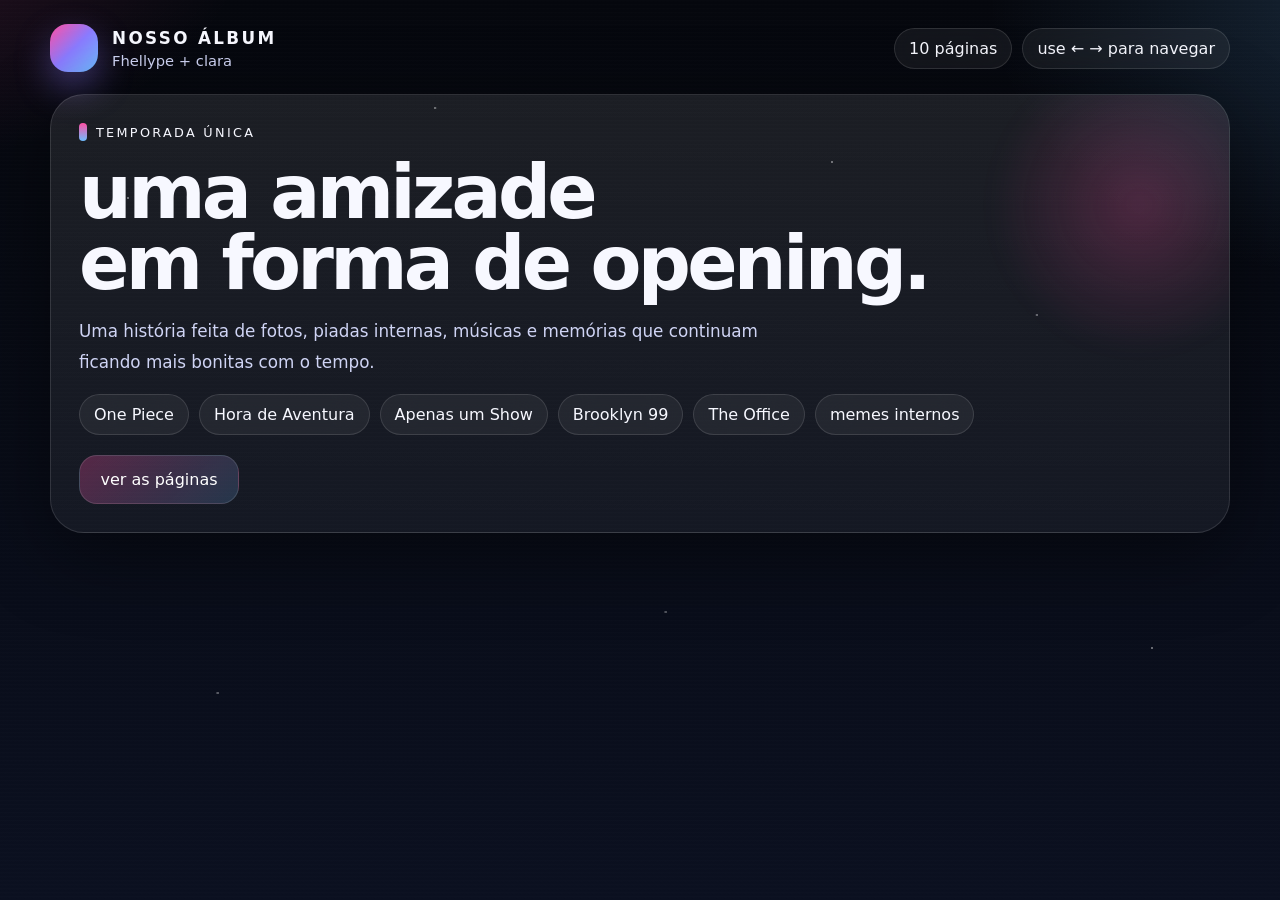
<file: index.html>
<!DOCTYPE html>
<html lang="pt-BR">
<head>
  <meta charset="UTF-8">
  <meta name="viewport" content="width=device-width, initial-scale=1.0">
  <title>Nosso álbum</title>
  <link rel="stylesheet" href="css/style.css">
</head>
<body>
  <div class="bg-noise"></div>
  <div class="bg-stars"></div>
  <div class="screen-lines"></div>
  <div class="page-turn-overlay"><div class="page-turn-sheet"></div></div>

  <main class="wrap">
    <header class="topbar">
      <div class="brand">
        <div class="brand-mark"></div>
        <div>
          <h1>Nosso álbum</h1>
          <p>Fhellype + clara</p>
        </div>
      </div>
      <div class="top-actions">
        <span class="pill">10 páginas</span>
        <span class="pill">use ← → para navegar</span>
      </div>
    </header>

    <section class="opening-box">
      <div class="netflix-kicker"><span class="bar"></span><span>temporada única</span></div>
      <h2 class="opening-title">uma amizade<br>em forma de opening.</h2>
      <p class="opening-text">
        Uma história feita de fotos, piadas internas, músicas e memórias que continuam ficando mais bonitas com o tempo.
      </p>
      <div class="chips">
        <span class="nav-chip">One Piece</span>
        <span class="nav-chip">Hora de Aventura</span>
        <span class="nav-chip">Apenas um Show</span>
        <span class="nav-chip">Brooklyn 99</span>
        <span class="nav-chip">The Office</span>
        <span class="nav-chip">memes internos</span>
      </div>
      <div class="actions">
        <a class="btn primary" href="page1.html" data-nav data-next>ver as páginas</a>
      </div>
    </section>
  </main>

  <script src="js/app.js"></script>
</body>
</html>
</file>
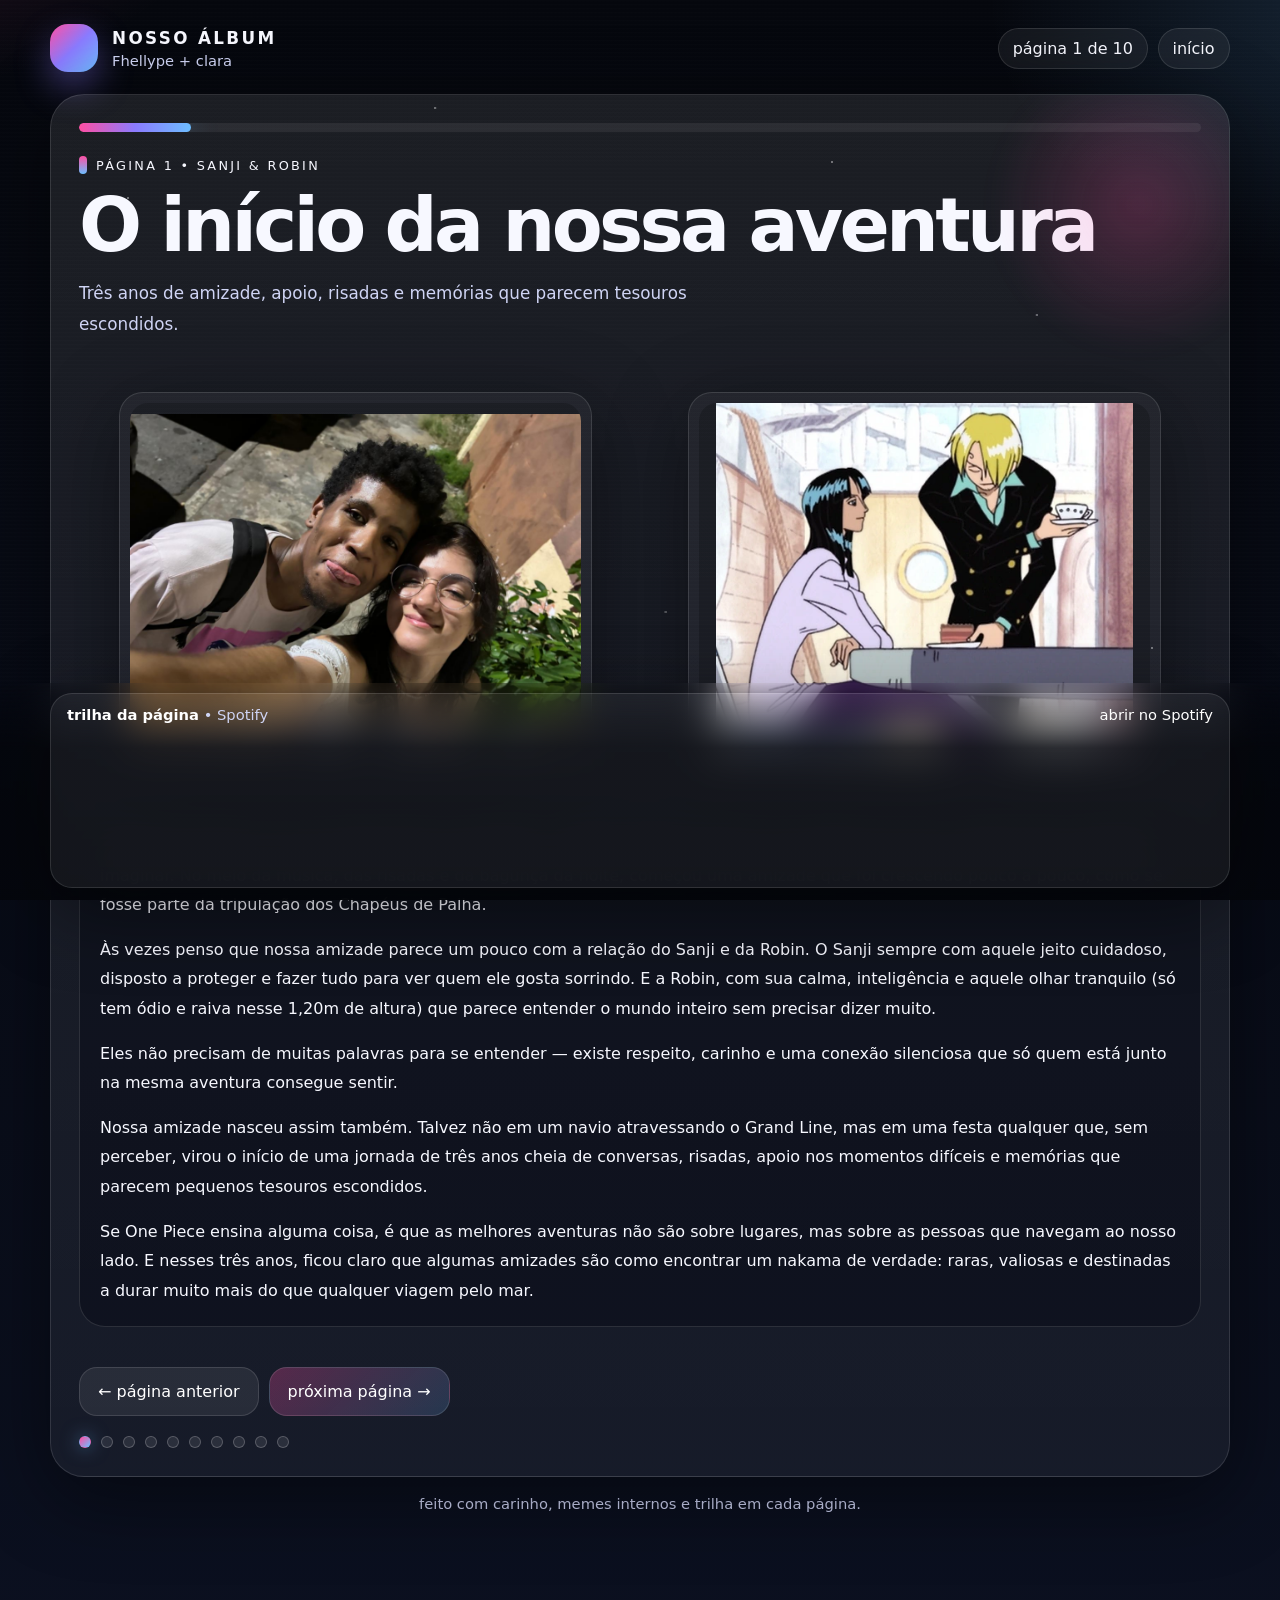
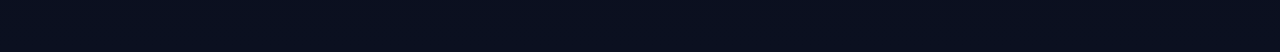
<file: page1.html>
<!DOCTYPE html>
<html lang="pt-BR">
<head>
  <meta charset="UTF-8">
  <meta name="viewport" content="width=device-width, initial-scale=1.0">
  <title>O início da nossa aventura</title>
  <link rel="stylesheet" href="css/style.css">
</head>
<body data-page="1">
  <div class="bg-noise"></div>
  <div class="bg-stars"></div>
  <div class="screen-lines"></div>
  <div class="page-turn-overlay"><div class="page-turn-sheet"></div></div>

  <main class="wrap">
    <header class="topbar">
      <div class="brand">
        <div class="brand-mark"></div>
        <div>
          <h1>Nosso álbum</h1>
          <p>Fhellype + clara</p>
        </div>
      </div>
      <div class="top-actions">
        <span class="pill">página 1 de 10</span>
        <a class="ghost-btn" href="index.html" data-nav>início</a>
      </div>
    </header>

    <section class="hero">
      <div class="hero-inner">
        <div class="progress"><span></span></div>

        <div class="page-layout">
          <div class="story">
            <div class="netflix-kicker"><span class="bar"></span><span>página 1 • Sanji & Robin</span></div>
            <h2>O início da nossa aventura</h2>
            <p class="subtitle">Três anos de amizade, apoio, risadas e memórias que parecem tesouros escondidos.</p>
          </div>

          <div class="photo-strip"><figure class="photo-frame"><img src="images/page1_photo_1.png" alt=""></figure><figure class="photo-frame"><img src="images/page1_pair_2.png" alt=""></figure></div>

          <div class="story-box">
            <p>Há três anos atrás, em uma simples festa universitária, o destino decidiu escrever uma história que nem o próprio Oda conseguiria imaginar. No meio da música, das risadas e da bagunça da noite, começou uma amizade que foi crescendo pouco a pouco, como se fosse parte da tripulação dos Chapéus de Palha.</p><p>Às vezes penso que nossa amizade parece um pouco com a relação do Sanji e da Robin. O Sanji sempre com aquele jeito cuidadoso, disposto a proteger e fazer tudo para ver quem ele gosta sorrindo. E a Robin, com sua calma, inteligência e aquele olhar tranquilo (só tem ódio e raiva nesse 1,20m de altura) que parece entender o mundo inteiro sem precisar dizer muito.</p><p>Eles não precisam de muitas palavras para se entender — existe respeito, carinho e uma conexão silenciosa que só quem está junto na mesma aventura consegue sentir.</p><p>Nossa amizade nasceu assim também. Talvez não em um navio atravessando o Grand Line, mas em uma festa qualquer que, sem perceber, virou o início de uma jornada de três anos cheia de conversas, risadas, apoio nos momentos difíceis e memórias que parecem pequenos tesouros escondidos.</p><p>Se One Piece ensina alguma coisa, é que as melhores aventuras não são sobre lugares, mas sobre as pessoas que navegam ao nosso lado. E nesses três anos, ficou claro que algumas amizades são como encontrar um nakama de verdade: raras, valiosas e destinadas a durar muito mais do que qualquer viagem pelo mar.</p>
          </div>

          <div class="page-nav">
            <a class="btn" href="index.html" data-nav data-prev>← página anterior</a>
            <a class="btn primary" href="page2.html" data-nav data-next>próxima página →</a>
          </div>

          <div class="dots"><a class="dot active" href="page1.html" data-nav aria-label="Página 1"></a><a class="dot" href="page2.html" data-nav aria-label="Página 2"></a><a class="dot" href="page3.html" data-nav aria-label="Página 3"></a><a class="dot" href="page4.html" data-nav aria-label="Página 4"></a><a class="dot" href="page5.html" data-nav aria-label="Página 5"></a><a class="dot" href="page6.html" data-nav aria-label="Página 6"></a><a class="dot" href="page7.html" data-nav aria-label="Página 7"></a><a class="dot" href="page8.html" data-nav aria-label="Página 8"></a><a class="dot" href="page9.html" data-nav aria-label="Página 9"></a><a class="dot" href="page10.html" data-nav aria-label="Página 10"></a></div>
        </div>
      </div>
    </section>

    <div class="footer">feito com carinho, memes internos e trilha em cada página.</div>
  </main>

  
<div class="music-dock">
  <div class="music-inner">
    <div class="music-head">
      <span><strong>trilha da página</strong> • Spotify</span>
      <a href="https://open.spotify.com/track/5FVbvttjEvQ8r2BgUcJgNg" target="_blank">abrir no Spotify</a>
    </div>
    <iframe style="border:0" src="https://open.spotify.com/embed/track/5FVbvttjEvQ8r2BgUcJgNg?utm_source=generator&theme=0" width="100%" height="152" loading="lazy" allow="autoplay; clipboard-write; encrypted-media; fullscreen; picture-in-picture"></iframe>
  </div>
</div>

  <script src="js/app.js"></script>
</body>
</html>
</file>
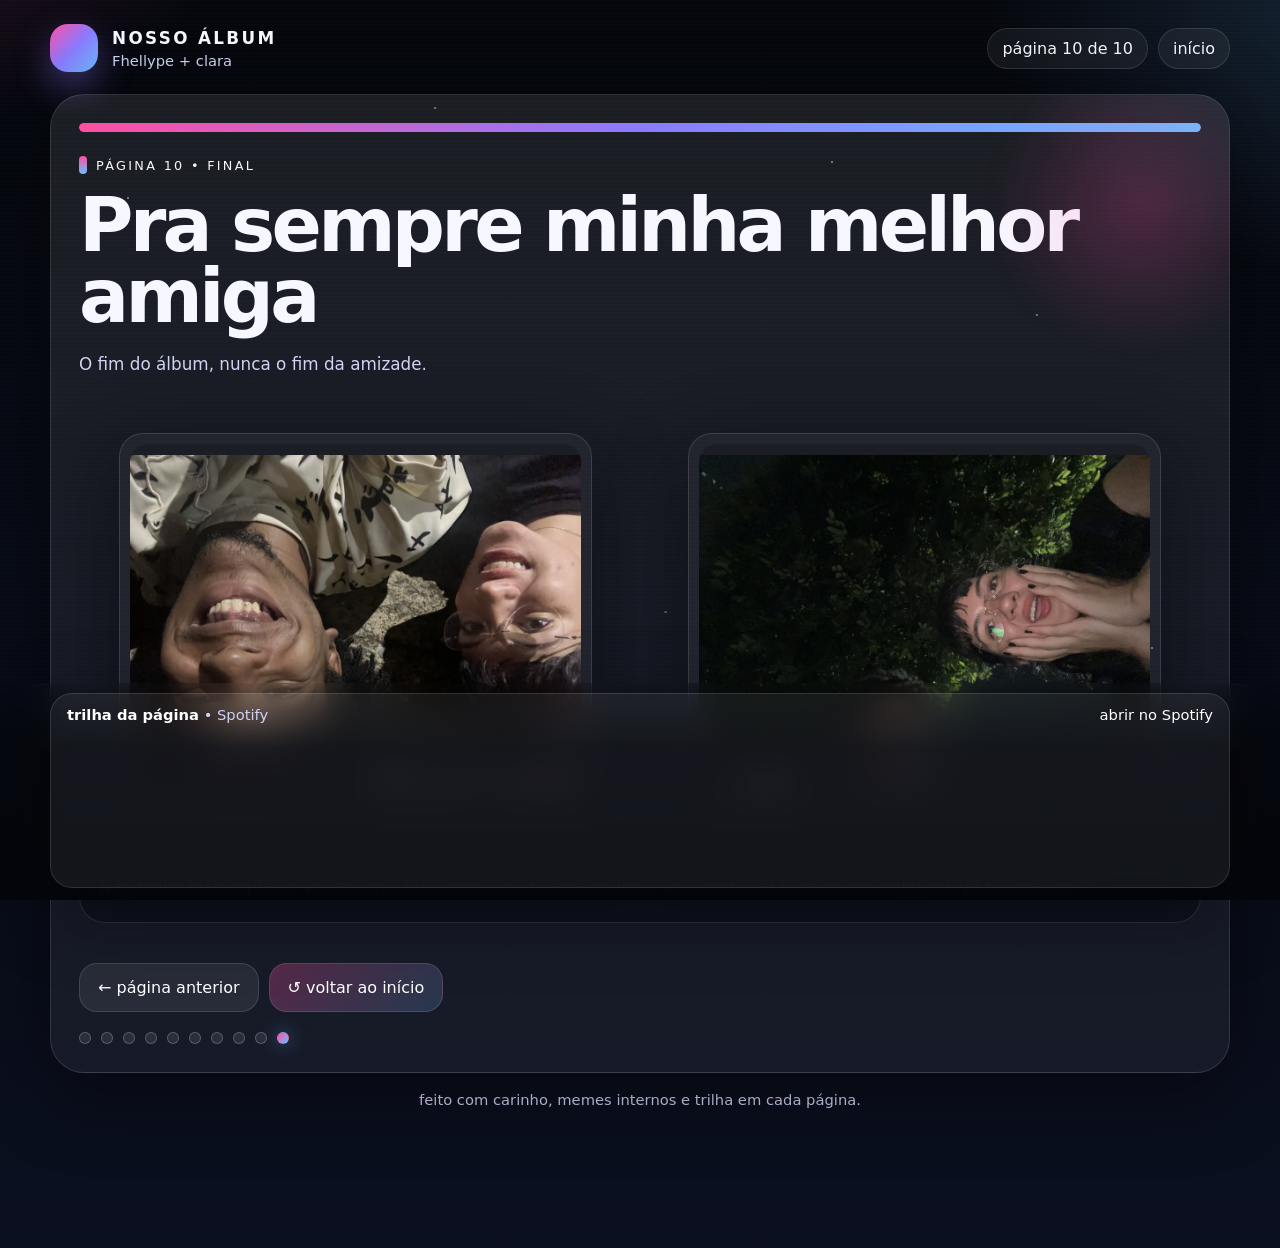
<file: page10.html>
<!DOCTYPE html>
<html lang="pt-BR">
<head>
  <meta charset="UTF-8">
  <meta name="viewport" content="width=device-width, initial-scale=1.0">
  <title>Pra sempre minha melhor amiga</title>
  <link rel="stylesheet" href="css/style.css">
</head>
<body data-page="10">
  <div class="bg-noise"></div>
  <div class="bg-stars"></div>
  <div class="screen-lines"></div>
  <div class="page-turn-overlay"><div class="page-turn-sheet"></div></div>

  <main class="wrap">
    <header class="topbar">
      <div class="brand">
        <div class="brand-mark"></div>
        <div>
          <h1>Nosso álbum</h1>
          <p>Fhellype + clara</p>
        </div>
      </div>
      <div class="top-actions">
        <span class="pill">página 10 de 10</span>
        <a class="ghost-btn" href="index.html" data-nav>início</a>
      </div>
    </header>

    <section class="hero">
      <div class="hero-inner">
        <div class="progress"><span></span></div>

        <div class="page-layout">
          <div class="story">
            <div class="netflix-kicker"><span class="bar"></span><span>página 10 • Final</span></div>
            <h2>Pra sempre minha melhor amiga</h2>
            <p class="subtitle">O fim do álbum, nunca o fim da amizade.</p>
          </div>

          <div class="photo-strip"><figure class="photo-frame"><img src="images/page10_photo_1.png" alt=""></figure><figure class="photo-frame"><img src="images/page10_photo_2.png" alt=""></figure></div>

          <div class="story-box">
            <p>Não tenho mais oq falar, vc sabe que eu sempre vou te ama muito, e vc sempre vai ser a mlhor amiga que ja tive na vida.</p>
          </div>

          <div class="page-nav">
            <a class="btn" href="page9.html" data-nav data-prev>← página anterior</a>
            <a class="btn primary" href="index.html" data-nav>↺ voltar ao início</a>
          </div>

          <div class="dots"><a class="dot" href="page1.html" data-nav aria-label="Página 1"></a><a class="dot" href="page2.html" data-nav aria-label="Página 2"></a><a class="dot" href="page3.html" data-nav aria-label="Página 3"></a><a class="dot" href="page4.html" data-nav aria-label="Página 4"></a><a class="dot" href="page5.html" data-nav aria-label="Página 5"></a><a class="dot" href="page6.html" data-nav aria-label="Página 6"></a><a class="dot" href="page7.html" data-nav aria-label="Página 7"></a><a class="dot" href="page8.html" data-nav aria-label="Página 8"></a><a class="dot" href="page9.html" data-nav aria-label="Página 9"></a><a class="dot active" href="page10.html" data-nav aria-label="Página 10"></a></div>
        </div>
      </div>
    </section>

    <div class="footer">feito com carinho, memes internos e trilha em cada página.</div>
  </main>

  
<div class="music-dock">
  <div class="music-inner">
    <div class="music-head">
      <span><strong>trilha da página</strong> • Spotify</span>
      <a href="https://open.spotify.com/track/3sK8wGT43QFpWrvNQsrQya" target="_blank">abrir no Spotify</a>
    </div>
    <iframe style="border:0" src="https://open.spotify.com/embed/track/3sK8wGT43QFpWrvNQsrQya?utm_source=generator&theme=0" width="100%" height="152" loading="lazy" allow="autoplay; clipboard-write; encrypted-media; fullscreen; picture-in-picture"></iframe>
  </div>
</div>

  <script src="js/app.js"></script>
</body>
</html>
</file>
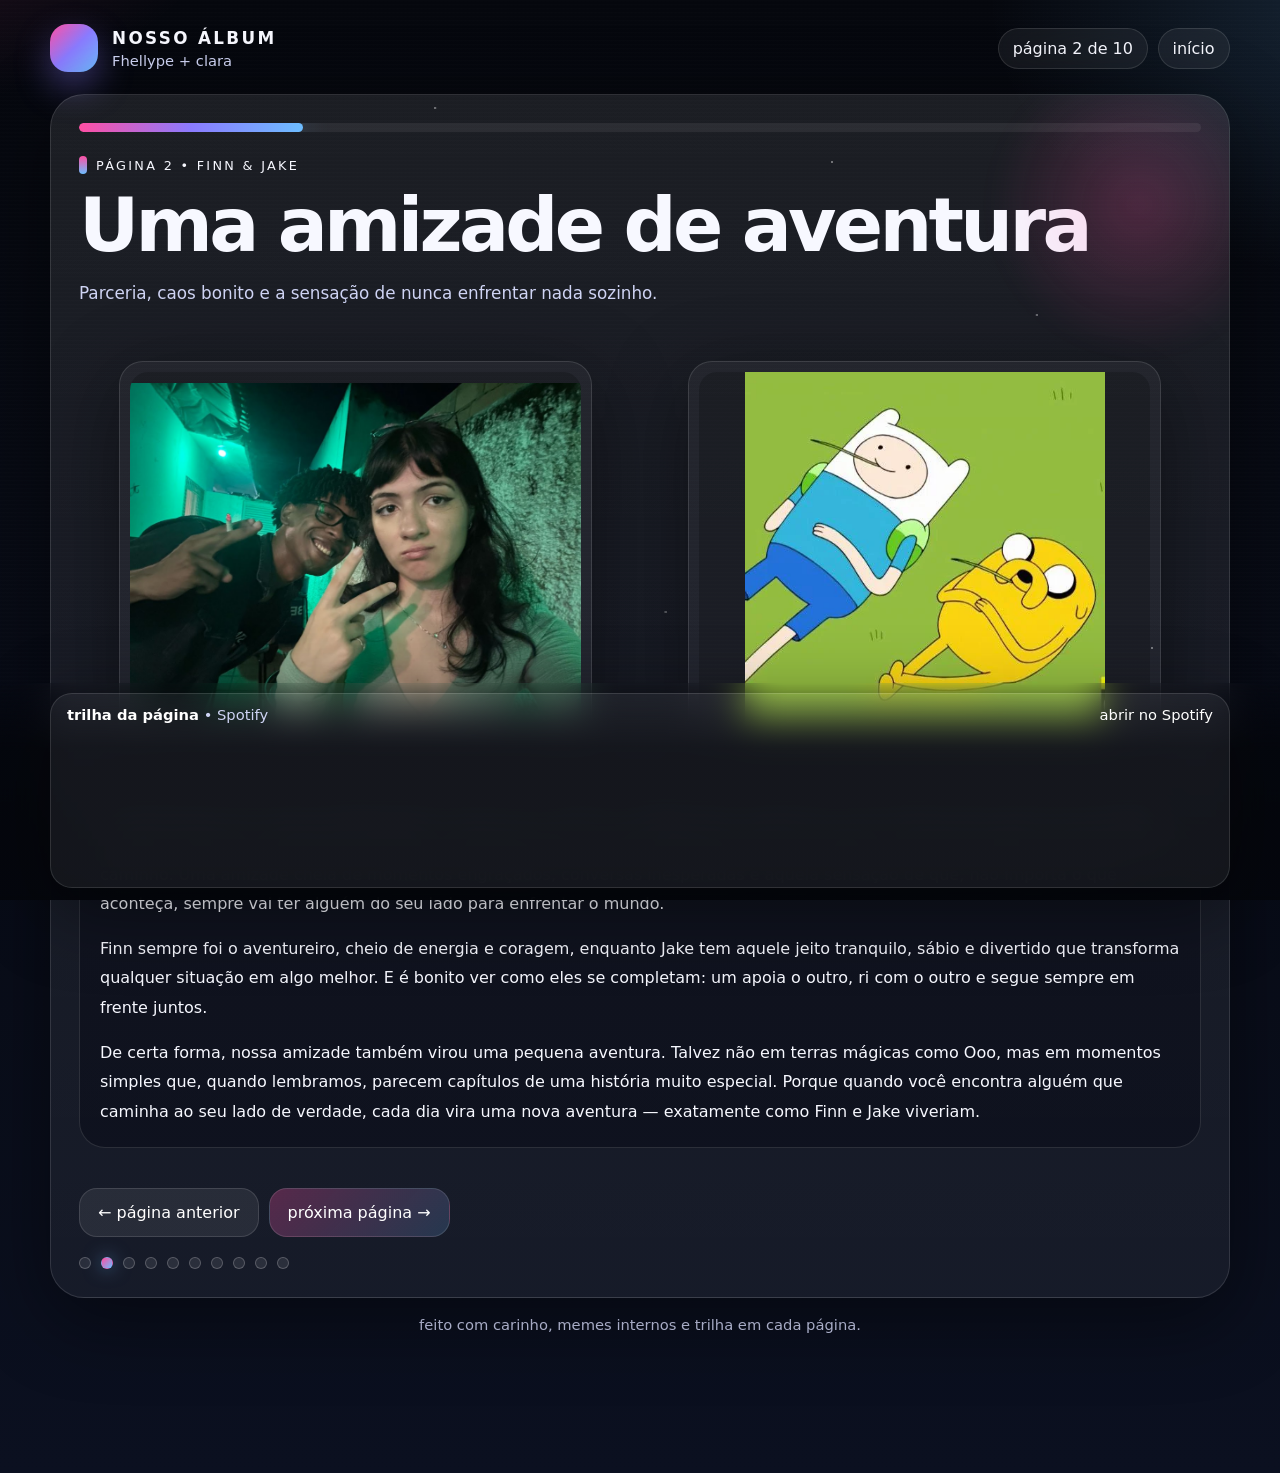
<file: page2.html>
<!DOCTYPE html>
<html lang="pt-BR">
<head>
  <meta charset="UTF-8">
  <meta name="viewport" content="width=device-width, initial-scale=1.0">
  <title>Uma amizade de aventura</title>
  <link rel="stylesheet" href="css/style.css">
</head>
<body data-page="2">
  <div class="bg-noise"></div>
  <div class="bg-stars"></div>
  <div class="screen-lines"></div>
  <div class="page-turn-overlay"><div class="page-turn-sheet"></div></div>

  <main class="wrap">
    <header class="topbar">
      <div class="brand">
        <div class="brand-mark"></div>
        <div>
          <h1>Nosso álbum</h1>
          <p>Fhellype + clara</p>
        </div>
      </div>
      <div class="top-actions">
        <span class="pill">página 2 de 10</span>
        <a class="ghost-btn" href="index.html" data-nav>início</a>
      </div>
    </header>

    <section class="hero">
      <div class="hero-inner">
        <div class="progress"><span></span></div>

        <div class="page-layout">
          <div class="story">
            <div class="netflix-kicker"><span class="bar"></span><span>página 2 • Finn & Jake</span></div>
            <h2>Uma amizade de aventura</h2>
            <p class="subtitle">Parceria, caos bonito e a sensação de nunca enfrentar nada sozinho.</p>
          </div>

          <div class="photo-strip"><figure class="photo-frame"><img src="images/page2_photo_1.png" alt=""></figure><figure class="photo-frame"><img src="images/page2_pair_2.png" alt=""></figure></div>

          <div class="story-box">
            <p>Às vezes penso que nossa amizade parece muito com a do Finn e do Jake. Eles começaram uma jornada juntos quase sem perceber, vivendo aventuras, enfrentando desafios e descobrindo que o mais importante não era o destino, mas quem estava ao lado durante o caminho. Uma amizade cheia de momentos engraçados, conversas inesperadas e aquela sensação de que, não importa o que aconteça, sempre vai ter alguém do seu lado para enfrentar o mundo.</p><p>Finn sempre foi o aventureiro, cheio de energia e coragem, enquanto Jake tem aquele jeito tranquilo, sábio e divertido que transforma qualquer situação em algo melhor. E é bonito ver como eles se completam: um apoia o outro, ri com o outro e segue sempre em frente juntos.</p><p>De certa forma, nossa amizade também virou uma pequena aventura. Talvez não em terras mágicas como Ooo, mas em momentos simples que, quando lembramos, parecem capítulos de uma história muito especial. Porque quando você encontra alguém que caminha ao seu lado de verdade, cada dia vira uma nova aventura — exatamente como Finn e Jake viveriam.</p>
          </div>

          <div class="page-nav">
            <a class="btn" href="page1.html" data-nav data-prev>← página anterior</a>
            <a class="btn primary" href="page3.html" data-nav data-next>próxima página →</a>
          </div>

          <div class="dots"><a class="dot" href="page1.html" data-nav aria-label="Página 1"></a><a class="dot active" href="page2.html" data-nav aria-label="Página 2"></a><a class="dot" href="page3.html" data-nav aria-label="Página 3"></a><a class="dot" href="page4.html" data-nav aria-label="Página 4"></a><a class="dot" href="page5.html" data-nav aria-label="Página 5"></a><a class="dot" href="page6.html" data-nav aria-label="Página 6"></a><a class="dot" href="page7.html" data-nav aria-label="Página 7"></a><a class="dot" href="page8.html" data-nav aria-label="Página 8"></a><a class="dot" href="page9.html" data-nav aria-label="Página 9"></a><a class="dot" href="page10.html" data-nav aria-label="Página 10"></a></div>
        </div>
      </div>
    </section>

    <div class="footer">feito com carinho, memes internos e trilha em cada página.</div>
  </main>

  
<div class="music-dock">
  <div class="music-inner">
    <div class="music-head">
      <span><strong>trilha da página</strong> • Spotify</span>
      <a href="https://open.spotify.com/track/3IznIgmXtrUaoPWpQTy5jB" target="_blank">abrir no Spotify</a>
    </div>
    <iframe style="border:0" src="https://open.spotify.com/embed/track/3IznIgmXtrUaoPWpQTy5jB?utm_source=generator&theme=0" width="100%" height="152" loading="lazy" allow="autoplay; clipboard-write; encrypted-media; fullscreen; picture-in-picture"></iframe>
  </div>
</div>

  <script src="js/app.js"></script>
</body>
</html>
</file>
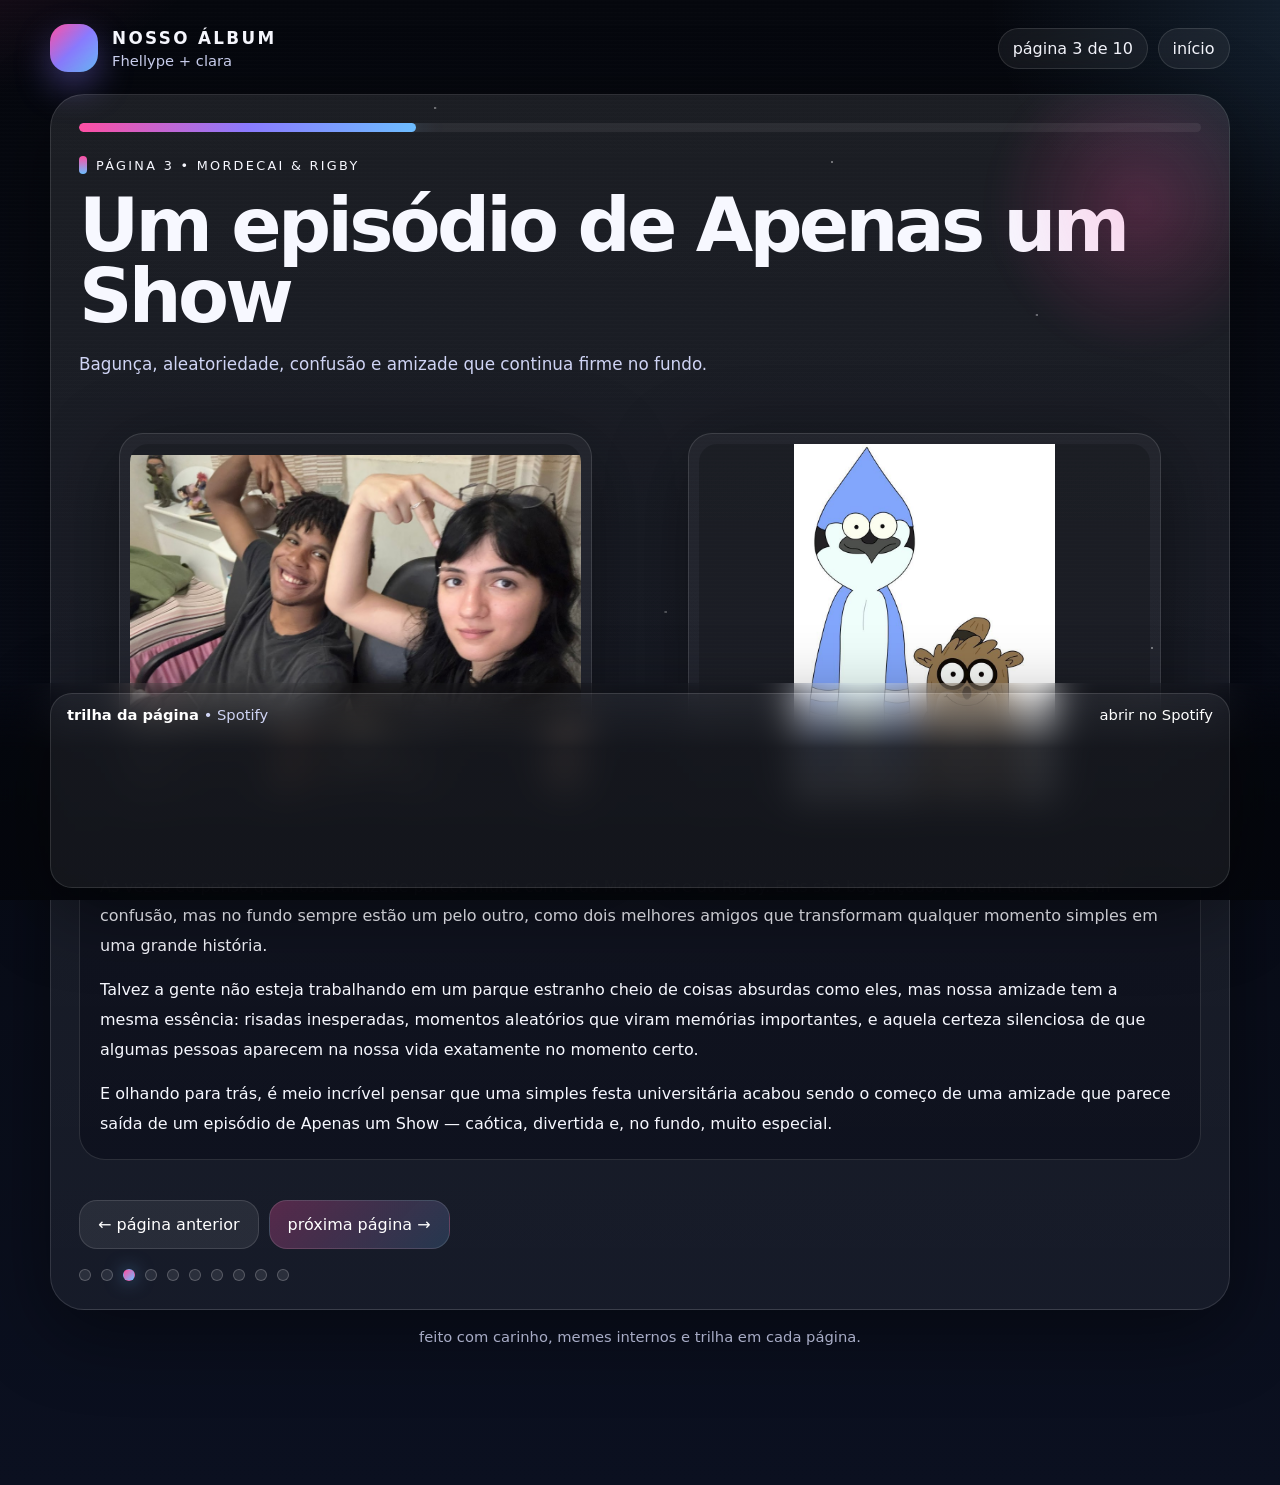
<file: page3.html>
<!DOCTYPE html>
<html lang="pt-BR">
<head>
  <meta charset="UTF-8">
  <meta name="viewport" content="width=device-width, initial-scale=1.0">
  <title>Um episódio de Apenas um Show</title>
  <link rel="stylesheet" href="css/style.css">
</head>
<body data-page="3">
  <div class="bg-noise"></div>
  <div class="bg-stars"></div>
  <div class="screen-lines"></div>
  <div class="page-turn-overlay"><div class="page-turn-sheet"></div></div>

  <main class="wrap">
    <header class="topbar">
      <div class="brand">
        <div class="brand-mark"></div>
        <div>
          <h1>Nosso álbum</h1>
          <p>Fhellype + clara</p>
        </div>
      </div>
      <div class="top-actions">
        <span class="pill">página 3 de 10</span>
        <a class="ghost-btn" href="index.html" data-nav>início</a>
      </div>
    </header>

    <section class="hero">
      <div class="hero-inner">
        <div class="progress"><span></span></div>

        <div class="page-layout">
          <div class="story">
            <div class="netflix-kicker"><span class="bar"></span><span>página 3 • Mordecai & Rigby</span></div>
            <h2>Um episódio de Apenas um Show</h2>
            <p class="subtitle">Bagunça, aleatoriedade, confusão e amizade que continua firme no fundo.</p>
          </div>

          <div class="photo-strip"><figure class="photo-frame"><img src="images/page3_photo_1.png" alt=""></figure><figure class="photo-frame"><img src="images/page3_pair_2.png" alt=""></figure></div>

          <div class="story-box">
            <p>Às vezes eu penso que nossa amizade parece muito com a do Mordecai e do Rigby. Eles são bagunçados, vivem entrando em confusão, mas no fundo sempre estão um pelo outro, como dois melhores amigos que transformam qualquer momento simples em uma grande história.</p><p>Talvez a gente não esteja trabalhando em um parque estranho cheio de coisas absurdas como eles, mas nossa amizade tem a mesma essência: risadas inesperadas, momentos aleatórios que viram memórias importantes, e aquela certeza silenciosa de que algumas pessoas aparecem na nossa vida exatamente no momento certo.</p><p>E olhando para trás, é meio incrível pensar que uma simples festa universitária acabou sendo o começo de uma amizade que parece saída de um episódio de Apenas um Show — caótica, divertida e, no fundo, muito especial.</p>
          </div>

          <div class="page-nav">
            <a class="btn" href="page2.html" data-nav data-prev>← página anterior</a>
            <a class="btn primary" href="page4.html" data-nav data-next>próxima página →</a>
          </div>

          <div class="dots"><a class="dot" href="page1.html" data-nav aria-label="Página 1"></a><a class="dot" href="page2.html" data-nav aria-label="Página 2"></a><a class="dot active" href="page3.html" data-nav aria-label="Página 3"></a><a class="dot" href="page4.html" data-nav aria-label="Página 4"></a><a class="dot" href="page5.html" data-nav aria-label="Página 5"></a><a class="dot" href="page6.html" data-nav aria-label="Página 6"></a><a class="dot" href="page7.html" data-nav aria-label="Página 7"></a><a class="dot" href="page8.html" data-nav aria-label="Página 8"></a><a class="dot" href="page9.html" data-nav aria-label="Página 9"></a><a class="dot" href="page10.html" data-nav aria-label="Página 10"></a></div>
        </div>
      </div>
    </section>

    <div class="footer">feito com carinho, memes internos e trilha em cada página.</div>
  </main>

  
<div class="music-dock">
  <div class="music-inner">
    <div class="music-head">
      <span><strong>trilha da página</strong> • Spotify</span>
      <a href="https://open.spotify.com/track/5zQUndaoBtXJ10SsApqtvw" target="_blank">abrir no Spotify</a>
    </div>
    <iframe style="border:0" src="https://open.spotify.com/embed/track/5zQUndaoBtXJ10SsApqtvw?utm_source=generator&theme=0" width="100%" height="152" loading="lazy" allow="autoplay; clipboard-write; encrypted-media; fullscreen; picture-in-picture"></iframe>
  </div>
</div>

  <script src="js/app.js"></script>
</body>
</html>
</file>
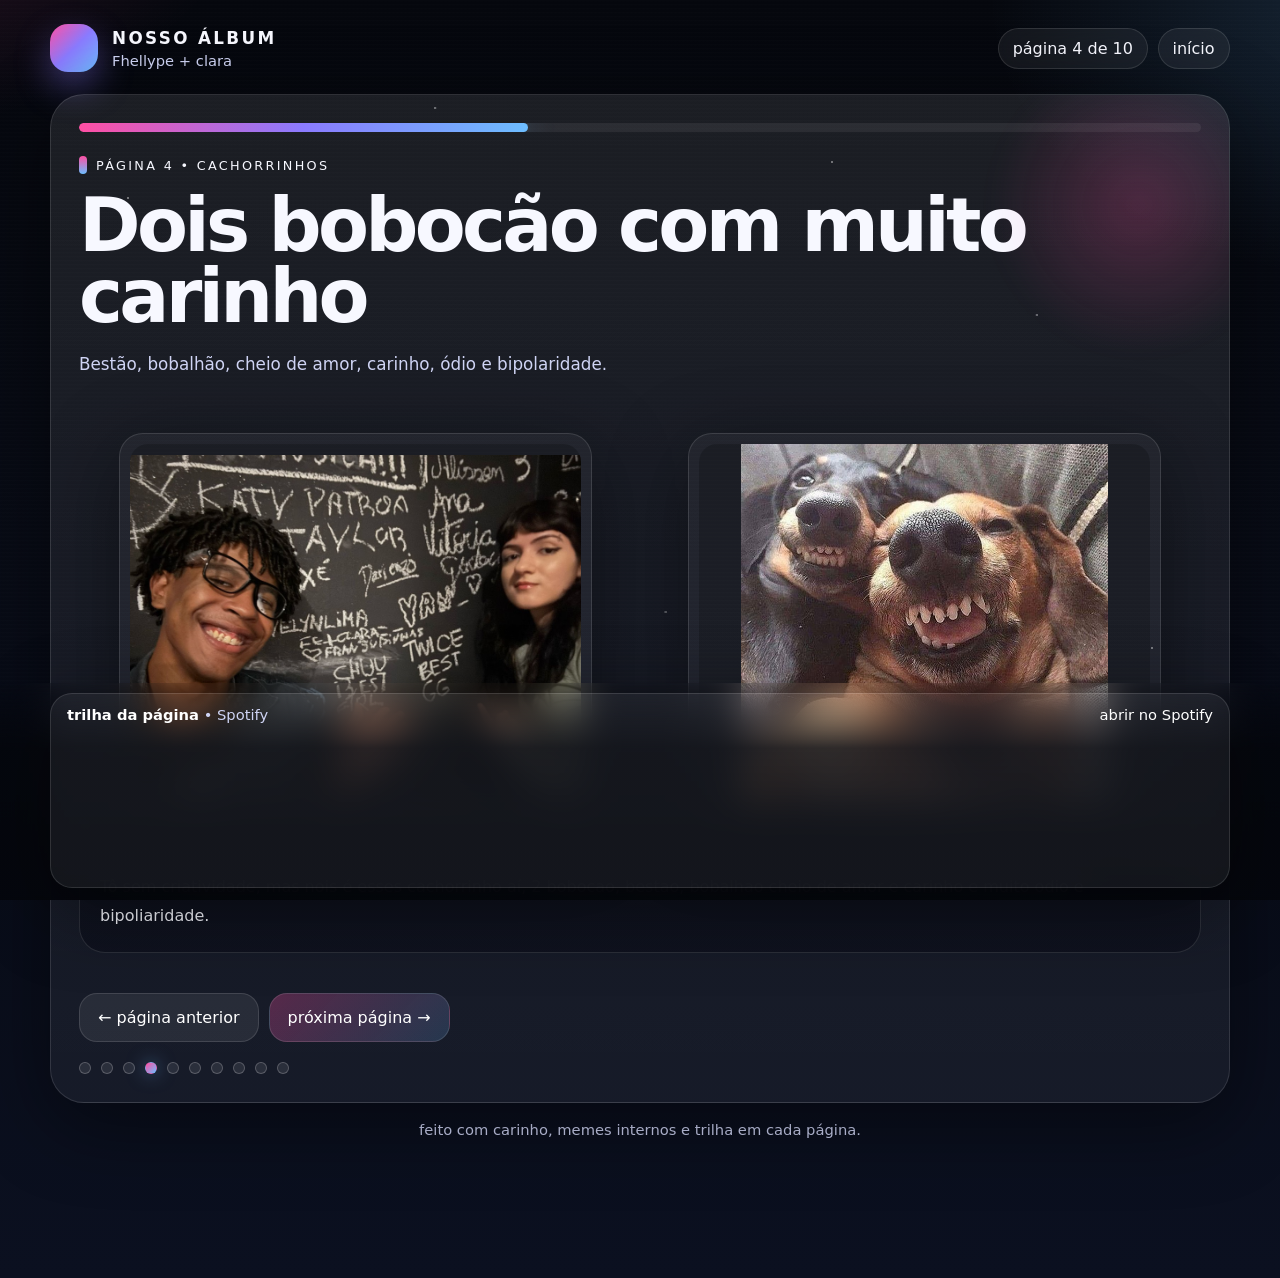
<file: page4.html>
<!DOCTYPE html>
<html lang="pt-BR">
<head>
  <meta charset="UTF-8">
  <meta name="viewport" content="width=device-width, initial-scale=1.0">
  <title>Dois bobocão com muito carinho</title>
  <link rel="stylesheet" href="css/style.css">
</head>
<body data-page="4">
  <div class="bg-noise"></div>
  <div class="bg-stars"></div>
  <div class="screen-lines"></div>
  <div class="page-turn-overlay"><div class="page-turn-sheet"></div></div>

  <main class="wrap">
    <header class="topbar">
      <div class="brand">
        <div class="brand-mark"></div>
        <div>
          <h1>Nosso álbum</h1>
          <p>Fhellype + clara</p>
        </div>
      </div>
      <div class="top-actions">
        <span class="pill">página 4 de 10</span>
        <a class="ghost-btn" href="index.html" data-nav>início</a>
      </div>
    </header>

    <section class="hero">
      <div class="hero-inner">
        <div class="progress"><span></span></div>

        <div class="page-layout">
          <div class="story">
            <div class="netflix-kicker"><span class="bar"></span><span>página 4 • Cachorrinhos</span></div>
            <h2>Dois bobocão com muito carinho</h2>
            <p class="subtitle">Bestão, bobalhão, cheio de amor, carinho, ódio e bipolaridade.</p>
          </div>

          <div class="photo-strip"><figure class="photo-frame"><img src="images/page4_photo_1.png" alt=""></figure><figure class="photo-frame"><img src="images/page4_pair_2.png" alt=""></figure></div>

          <div class="story-box">
            <p>Tô sem criatividade, mas nois é esses cachorrinho aí, 2 bobocao, bestao, bobalhao cheio de amor e carinho e muito odio e bipoliaridade.</p>
          </div>

          <div class="page-nav">
            <a class="btn" href="page3.html" data-nav data-prev>← página anterior</a>
            <a class="btn primary" href="page5.html" data-nav data-next>próxima página →</a>
          </div>

          <div class="dots"><a class="dot" href="page1.html" data-nav aria-label="Página 1"></a><a class="dot" href="page2.html" data-nav aria-label="Página 2"></a><a class="dot" href="page3.html" data-nav aria-label="Página 3"></a><a class="dot active" href="page4.html" data-nav aria-label="Página 4"></a><a class="dot" href="page5.html" data-nav aria-label="Página 5"></a><a class="dot" href="page6.html" data-nav aria-label="Página 6"></a><a class="dot" href="page7.html" data-nav aria-label="Página 7"></a><a class="dot" href="page8.html" data-nav aria-label="Página 8"></a><a class="dot" href="page9.html" data-nav aria-label="Página 9"></a><a class="dot" href="page10.html" data-nav aria-label="Página 10"></a></div>
        </div>
      </div>
    </section>

    <div class="footer">feito com carinho, memes internos e trilha em cada página.</div>
  </main>

  
<div class="music-dock">
  <div class="music-inner">
    <div class="music-head">
      <span><strong>trilha da página</strong> • Spotify</span>
      <a href="https://open.spotify.com/track/4gsWaXmgcuOpqUA1tR7FXN" target="_blank">abrir no Spotify</a>
    </div>
    <iframe style="border:0" src="https://open.spotify.com/embed/track/4gsWaXmgcuOpqUA1tR7FXN?utm_source=generator&theme=0" width="100%" height="152" loading="lazy" allow="autoplay; clipboard-write; encrypted-media; fullscreen; picture-in-picture"></iframe>
  </div>
</div>

  <script src="js/app.js"></script>
</body>
</html>
</file>
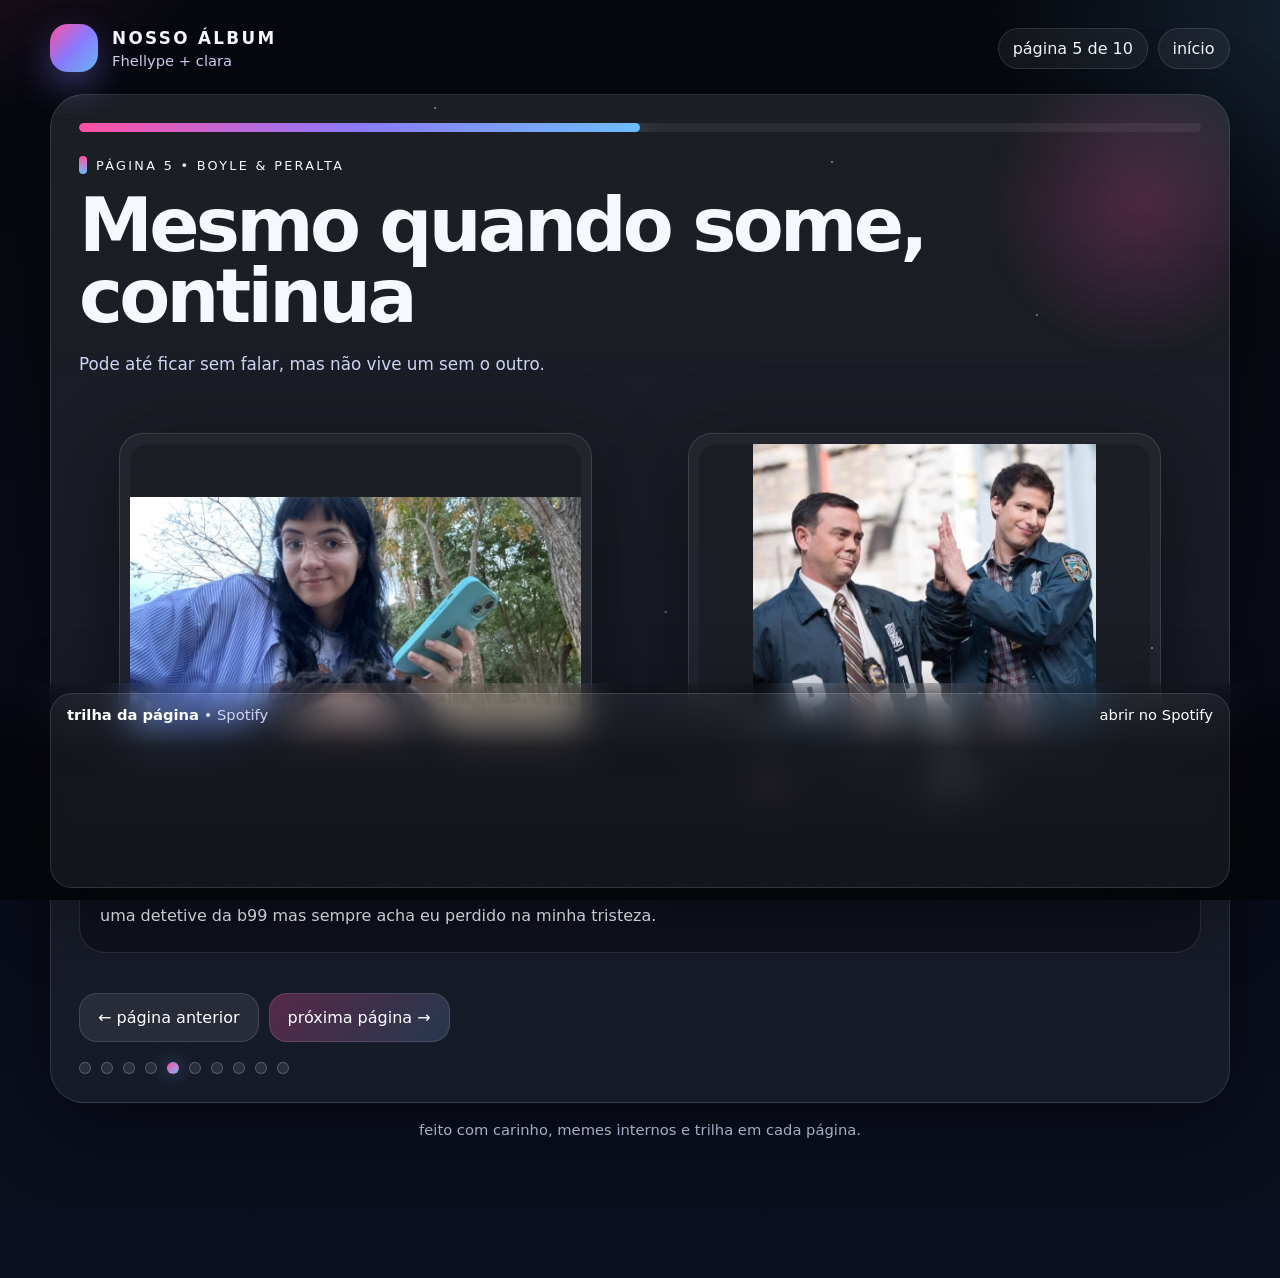
<file: page5.html>
<!DOCTYPE html>
<html lang="pt-BR">
<head>
  <meta charset="UTF-8">
  <meta name="viewport" content="width=device-width, initial-scale=1.0">
  <title>Mesmo quando some, continua</title>
  <link rel="stylesheet" href="css/style.css">
</head>
<body data-page="5">
  <div class="bg-noise"></div>
  <div class="bg-stars"></div>
  <div class="screen-lines"></div>
  <div class="page-turn-overlay"><div class="page-turn-sheet"></div></div>

  <main class="wrap">
    <header class="topbar">
      <div class="brand">
        <div class="brand-mark"></div>
        <div>
          <h1>Nosso álbum</h1>
          <p>Fhellype + clara</p>
        </div>
      </div>
      <div class="top-actions">
        <span class="pill">página 5 de 10</span>
        <a class="ghost-btn" href="index.html" data-nav>início</a>
      </div>
    </header>

    <section class="hero">
      <div class="hero-inner">
        <div class="progress"><span></span></div>

        <div class="page-layout">
          <div class="story">
            <div class="netflix-kicker"><span class="bar"></span><span>página 5 • Boyle & Peralta</span></div>
            <h2>Mesmo quando some, continua</h2>
            <p class="subtitle">Pode até ficar sem falar, mas não vive um sem o outro.</p>
          </div>

          <div class="photo-strip"><figure class="photo-frame"><img src="images/page5_photo_1.png" alt=""></figure><figure class="photo-frame"><img src="images/page5_pair_2.png" alt=""></figure></div>

          <div class="story-box">
            <p>Nois é imbecil, pode ate ficar uns dias sem se falar, mas assim como o boyle n vive sem o peralta, nois n vive 1 sem o outro, vc não é uma detetive da b99 mas sempre acha eu perdido na minha tristeza.</p>
          </div>

          <div class="page-nav">
            <a class="btn" href="page4.html" data-nav data-prev>← página anterior</a>
            <a class="btn primary" href="page6.html" data-nav data-next>próxima página →</a>
          </div>

          <div class="dots"><a class="dot" href="page1.html" data-nav aria-label="Página 1"></a><a class="dot" href="page2.html" data-nav aria-label="Página 2"></a><a class="dot" href="page3.html" data-nav aria-label="Página 3"></a><a class="dot" href="page4.html" data-nav aria-label="Página 4"></a><a class="dot active" href="page5.html" data-nav aria-label="Página 5"></a><a class="dot" href="page6.html" data-nav aria-label="Página 6"></a><a class="dot" href="page7.html" data-nav aria-label="Página 7"></a><a class="dot" href="page8.html" data-nav aria-label="Página 8"></a><a class="dot" href="page9.html" data-nav aria-label="Página 9"></a><a class="dot" href="page10.html" data-nav aria-label="Página 10"></a></div>
        </div>
      </div>
    </section>

    <div class="footer">feito com carinho, memes internos e trilha em cada página.</div>
  </main>

  
<div class="music-dock">
  <div class="music-inner">
    <div class="music-head">
      <span><strong>trilha da página</strong> • Spotify</span>
      <a href="https://open.spotify.com/track/4SqWKzw0CbA05TGszDgMlc" target="_blank">abrir no Spotify</a>
    </div>
    <iframe style="border:0" src="https://open.spotify.com/embed/track/4SqWKzw0CbA05TGszDgMlc?utm_source=generator&theme=0" width="100%" height="152" loading="lazy" allow="autoplay; clipboard-write; encrypted-media; fullscreen; picture-in-picture"></iframe>
  </div>
</div>

  <script src="js/app.js"></script>
</body>
</html>
</file>
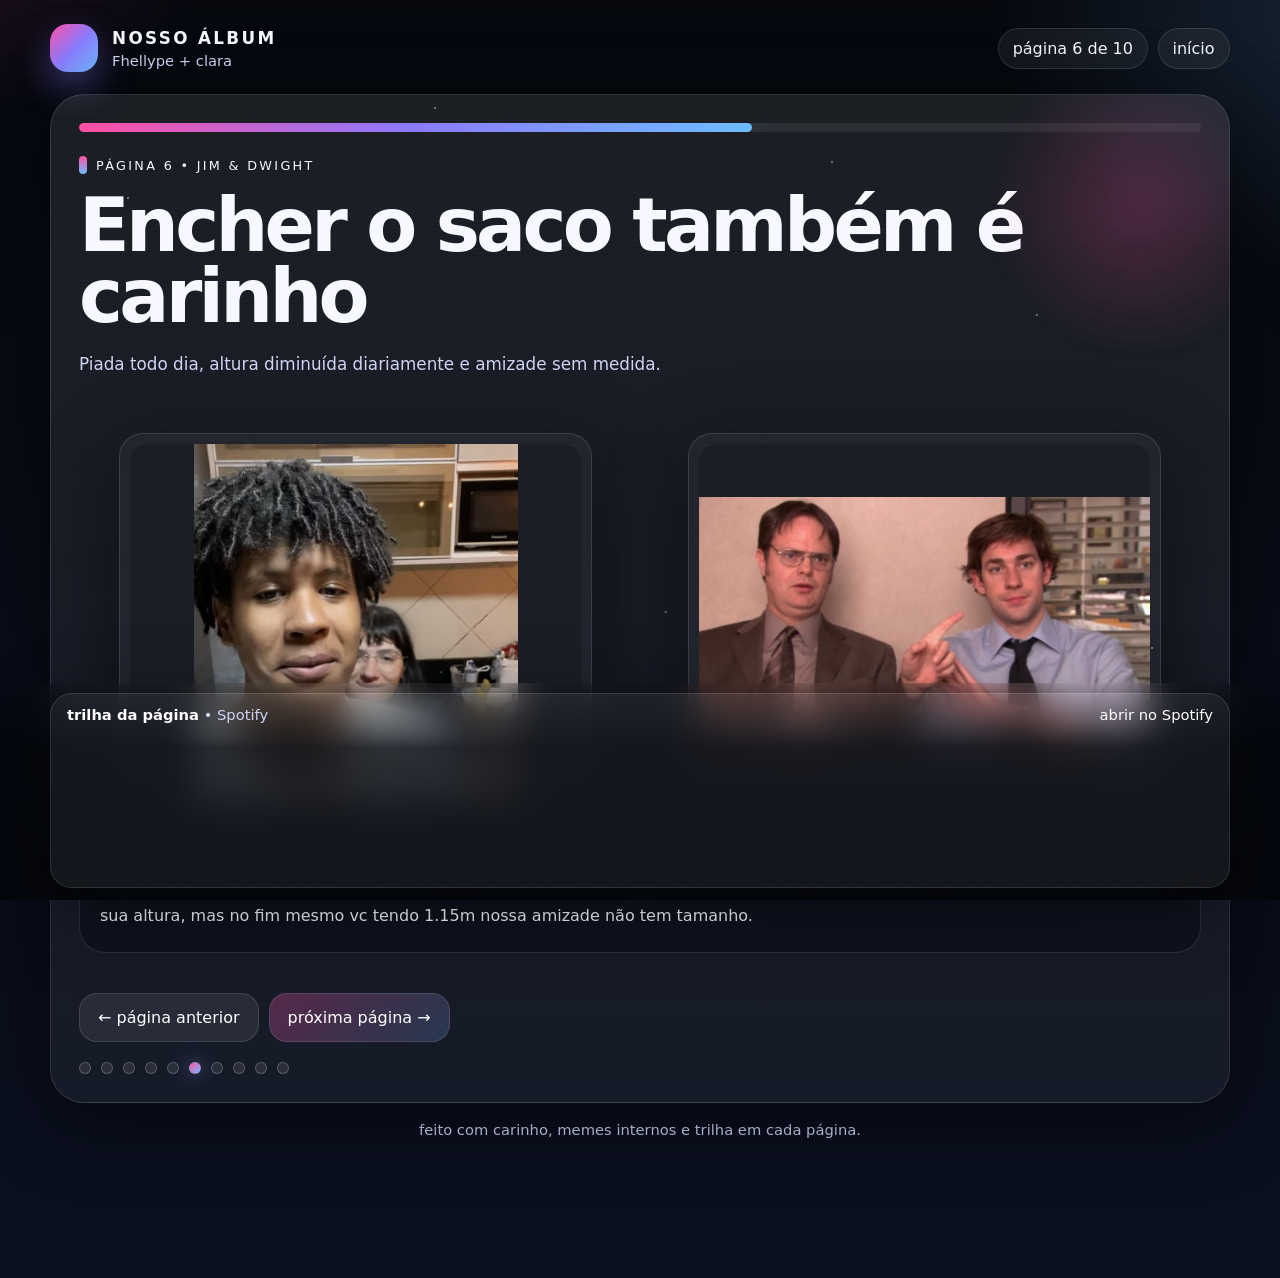
<file: page6.html>
<!DOCTYPE html>
<html lang="pt-BR">
<head>
  <meta charset="UTF-8">
  <meta name="viewport" content="width=device-width, initial-scale=1.0">
  <title>Encher o saco também é carinho</title>
  <link rel="stylesheet" href="css/style.css">
</head>
<body data-page="6">
  <div class="bg-noise"></div>
  <div class="bg-stars"></div>
  <div class="screen-lines"></div>
  <div class="page-turn-overlay"><div class="page-turn-sheet"></div></div>

  <main class="wrap">
    <header class="topbar">
      <div class="brand">
        <div class="brand-mark"></div>
        <div>
          <h1>Nosso álbum</h1>
          <p>Fhellype + clara</p>
        </div>
      </div>
      <div class="top-actions">
        <span class="pill">página 6 de 10</span>
        <a class="ghost-btn" href="index.html" data-nav>início</a>
      </div>
    </header>

    <section class="hero">
      <div class="hero-inner">
        <div class="progress"><span></span></div>

        <div class="page-layout">
          <div class="story">
            <div class="netflix-kicker"><span class="bar"></span><span>página 6 • Jim & Dwight</span></div>
            <h2>Encher o saco também é carinho</h2>
            <p class="subtitle">Piada todo dia, altura diminuída diariamente e amizade sem medida.</p>
          </div>

          <div class="photo-strip"><figure class="photo-frame"><img src="images/page6_photo_1.png" alt=""></figure><figure class="photo-frame"><img src="images/page6_pair_2.png" alt=""></figure></div>

          <div class="story-box">
            <p>Assim como o Jim ama encher o saco do dwight eu amo encher o seu, todo dia o Jim prega uma peça difente, e todo dia eu diminuo a sua altura, mas no fim mesmo vc tendo 1.15m nossa amizade não tem tamanho.</p>
          </div>

          <div class="page-nav">
            <a class="btn" href="page5.html" data-nav data-prev>← página anterior</a>
            <a class="btn primary" href="page7.html" data-nav data-next>próxima página →</a>
          </div>

          <div class="dots"><a class="dot" href="page1.html" data-nav aria-label="Página 1"></a><a class="dot" href="page2.html" data-nav aria-label="Página 2"></a><a class="dot" href="page3.html" data-nav aria-label="Página 3"></a><a class="dot" href="page4.html" data-nav aria-label="Página 4"></a><a class="dot" href="page5.html" data-nav aria-label="Página 5"></a><a class="dot active" href="page6.html" data-nav aria-label="Página 6"></a><a class="dot" href="page7.html" data-nav aria-label="Página 7"></a><a class="dot" href="page8.html" data-nav aria-label="Página 8"></a><a class="dot" href="page9.html" data-nav aria-label="Página 9"></a><a class="dot" href="page10.html" data-nav aria-label="Página 10"></a></div>
        </div>
      </div>
    </section>

    <div class="footer">feito com carinho, memes internos e trilha em cada página.</div>
  </main>

  
<div class="music-dock">
  <div class="music-inner">
    <div class="music-head">
      <span><strong>trilha da página</strong> • Spotify</span>
      <a href="https://open.spotify.com/track/5qxv6jEm7CMgP663kw09OP" target="_blank">abrir no Spotify</a>
    </div>
    <iframe style="border:0" src="https://open.spotify.com/embed/track/5qxv6jEm7CMgP663kw09OP?utm_source=generator&theme=0" width="100%" height="152" loading="lazy" allow="autoplay; clipboard-write; encrypted-media; fullscreen; picture-in-picture"></iframe>
  </div>
</div>

  <script src="js/app.js"></script>
</body>
</html>
</file>
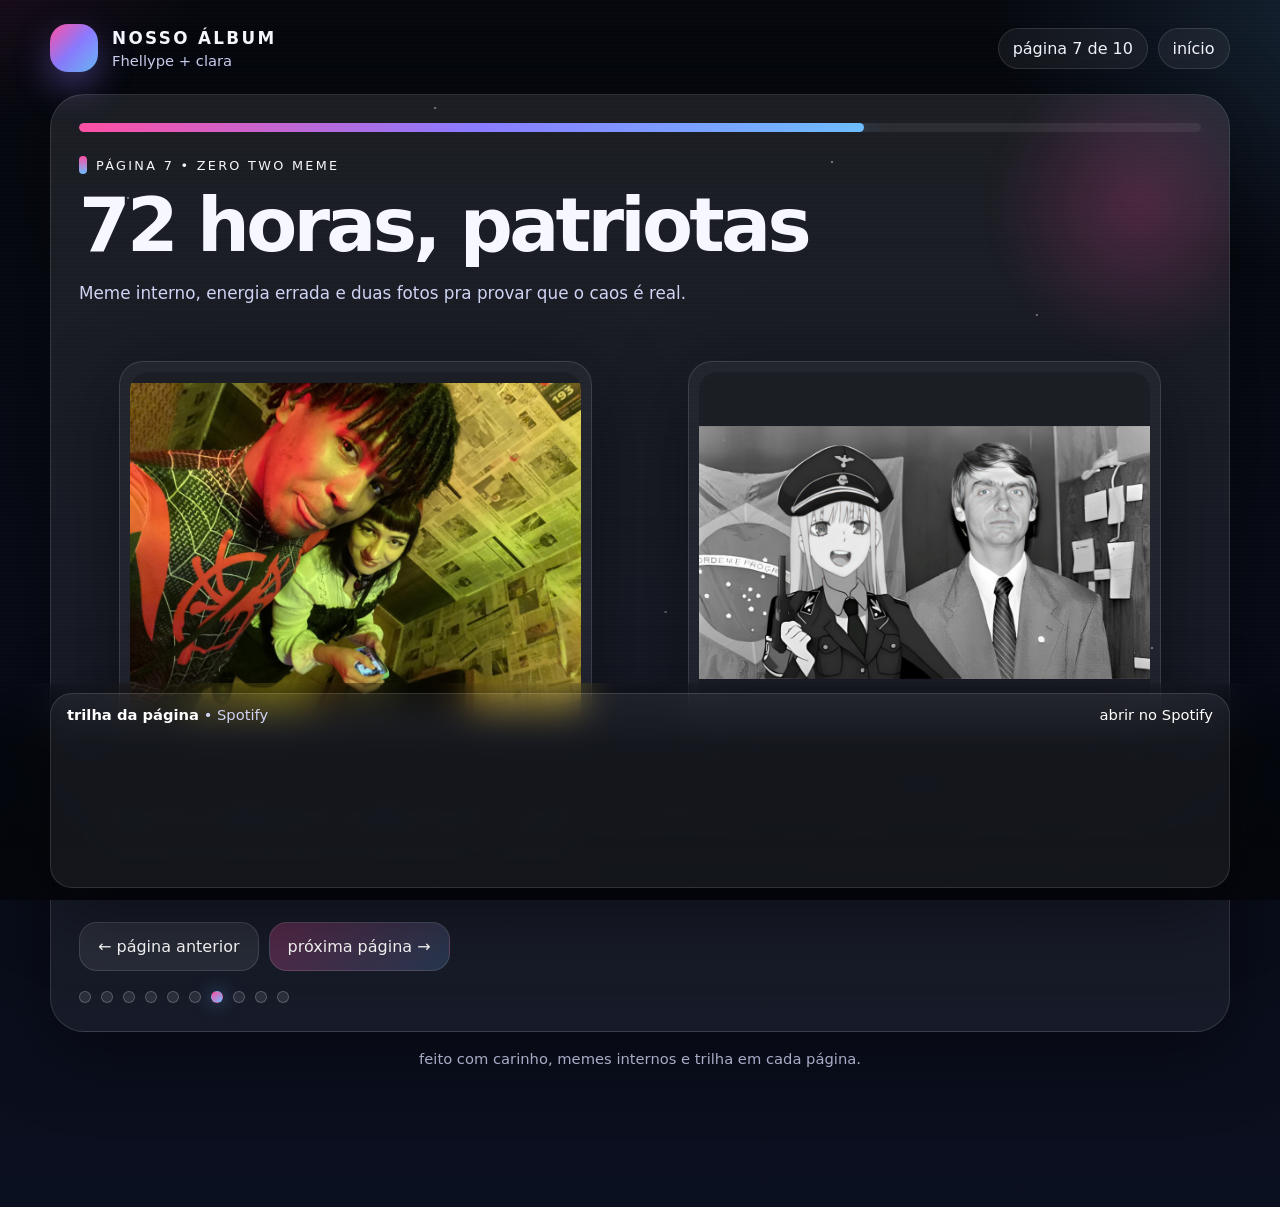
<file: page7.html>
<!DOCTYPE html>
<html lang="pt-BR">
<head>
  <meta charset="UTF-8">
  <meta name="viewport" content="width=device-width, initial-scale=1.0">
  <title>72 horas, patriotas</title>
  <link rel="stylesheet" href="css/style.css">
</head>
<body data-page="7">
  <div class="bg-noise"></div>
  <div class="bg-stars"></div>
  <div class="screen-lines"></div>
  <div class="page-turn-overlay"><div class="page-turn-sheet"></div></div>

  <main class="wrap">
    <header class="topbar">
      <div class="brand">
        <div class="brand-mark"></div>
        <div>
          <h1>Nosso álbum</h1>
          <p>Fhellype + clara</p>
        </div>
      </div>
      <div class="top-actions">
        <span class="pill">página 7 de 10</span>
        <a class="ghost-btn" href="index.html" data-nav>início</a>
      </div>
    </header>

    <section class="hero">
      <div class="hero-inner">
        <div class="progress"><span></span></div>

        <div class="page-layout">
          <div class="story">
            <div class="netflix-kicker"><span class="bar"></span><span>página 7 • Zero Two meme</span></div>
            <h2>72 horas, patriotas</h2>
            <p class="subtitle">Meme interno, energia errada e duas fotos pra provar que o caos é real.</p>
          </div>

          <div class="photo-strip"><figure class="photo-frame"><img src="images/page7_photo_2.png" alt=""></figure><figure class="photo-frame"><img src="images/page7_pair_3.png" alt=""></figure></div>

          <div class="story-box">
            <p>Assim como o bolsonaro tem a zerotwo, eu tenho vc, assim como o bolsonaro tem o lula, eu tenho vc, vc é o golpe e eu o estado, vc é o bolso e eu o naro, pra te ver é so mais 72hrs.... patriotas.</p>
          </div>

          <div class="page-nav">
            <a class="btn" href="page6.html" data-nav data-prev>← página anterior</a>
            <a class="btn primary" href="page8.html" data-nav data-next>próxima página →</a>
          </div>

          <div class="dots"><a class="dot" href="page1.html" data-nav aria-label="Página 1"></a><a class="dot" href="page2.html" data-nav aria-label="Página 2"></a><a class="dot" href="page3.html" data-nav aria-label="Página 3"></a><a class="dot" href="page4.html" data-nav aria-label="Página 4"></a><a class="dot" href="page5.html" data-nav aria-label="Página 5"></a><a class="dot" href="page6.html" data-nav aria-label="Página 6"></a><a class="dot active" href="page7.html" data-nav aria-label="Página 7"></a><a class="dot" href="page8.html" data-nav aria-label="Página 8"></a><a class="dot" href="page9.html" data-nav aria-label="Página 9"></a><a class="dot" href="page10.html" data-nav aria-label="Página 10"></a></div>
        </div>
      </div>
    </section>

    <div class="footer">feito com carinho, memes internos e trilha em cada página.</div>
  </main>

  
<div class="music-dock">
  <div class="music-inner">
    <div class="music-head">
      <span><strong>trilha da página</strong> • Spotify</span>
      <a href="https://open.spotify.com/track/0aNtPVWVL1WpOpjx4oMy9G" target="_blank">abrir no Spotify</a>
    </div>
    <iframe style="border:0" src="https://open.spotify.com/embed/track/0aNtPVWVL1WpOpjx4oMy9G?utm_source=generator&theme=0" width="100%" height="152" loading="lazy" allow="autoplay; clipboard-write; encrypted-media; fullscreen; picture-in-picture"></iframe>
  </div>
</div>

  <script src="js/app.js"></script>
</body>
</html>
</file>
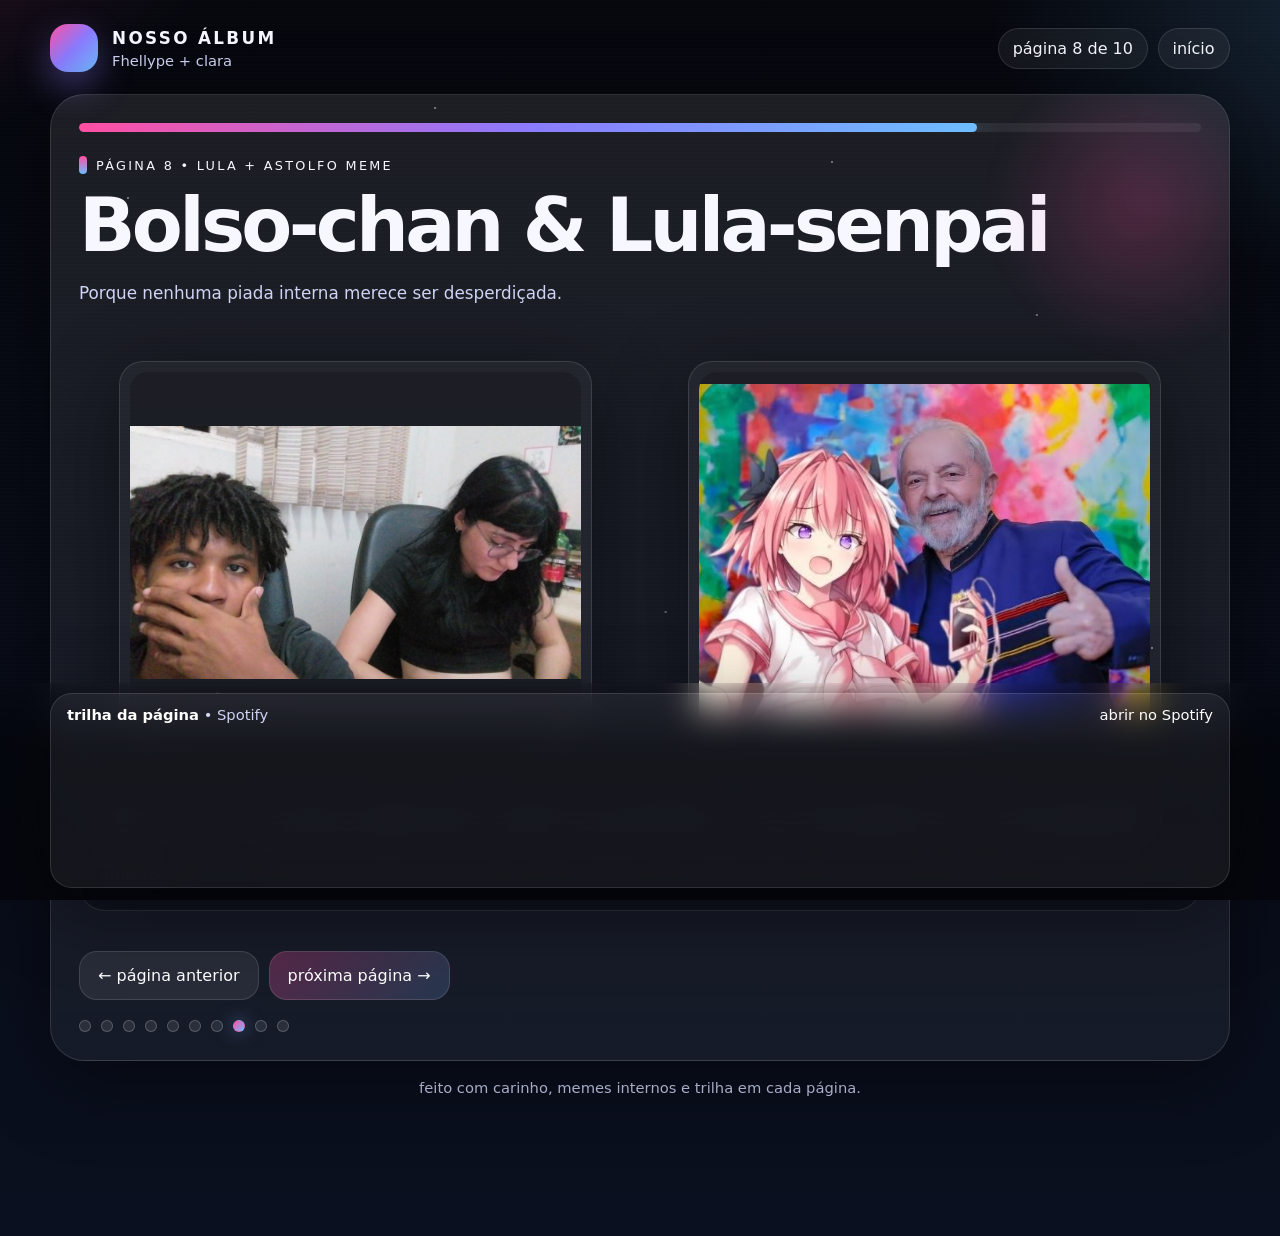
<file: page8.html>
<!DOCTYPE html>
<html lang="pt-BR">
<head>
  <meta charset="UTF-8">
  <meta name="viewport" content="width=device-width, initial-scale=1.0">
  <title>Bolso-chan & Lula-senpai</title>
  <link rel="stylesheet" href="css/style.css">
</head>
<body data-page="8">
  <div class="bg-noise"></div>
  <div class="bg-stars"></div>
  <div class="screen-lines"></div>
  <div class="page-turn-overlay"><div class="page-turn-sheet"></div></div>

  <main class="wrap">
    <header class="topbar">
      <div class="brand">
        <div class="brand-mark"></div>
        <div>
          <h1>Nosso álbum</h1>
          <p>Fhellype + clara</p>
        </div>
      </div>
      <div class="top-actions">
        <span class="pill">página 8 de 10</span>
        <a class="ghost-btn" href="index.html" data-nav>início</a>
      </div>
    </header>

    <section class="hero">
      <div class="hero-inner">
        <div class="progress"><span></span></div>

        <div class="page-layout">
          <div class="story">
            <div class="netflix-kicker"><span class="bar"></span><span>página 8 • Lula + Astolfo meme</span></div>
            <h2>Bolso-chan & Lula-senpai</h2>
            <p class="subtitle">Porque nenhuma piada interna merece ser desperdiçada.</p>
          </div>

          <div class="photo-strip"><figure class="photo-frame"><img src="images/page8_photo_1.png" alt=""></figure><figure class="photo-frame"><img src="images/page8_pair_2.png" alt=""></figure></div>

          <div class="story-box">
            <p>Assim como lula tem sua girl eu tambem tenho, a dele tem uma surpresinha.... mas a minha tambem tem, e se chama biplaridade tipo 2..................... como falar do bolso-chan sem citar o lula-senpai, o lula pode roubar o brasil todo, mas nunca vai roubar nossa amizade.</p>
          </div>

          <div class="page-nav">
            <a class="btn" href="page7.html" data-nav data-prev>← página anterior</a>
            <a class="btn primary" href="page9.html" data-nav data-next>próxima página →</a>
          </div>

          <div class="dots"><a class="dot" href="page1.html" data-nav aria-label="Página 1"></a><a class="dot" href="page2.html" data-nav aria-label="Página 2"></a><a class="dot" href="page3.html" data-nav aria-label="Página 3"></a><a class="dot" href="page4.html" data-nav aria-label="Página 4"></a><a class="dot" href="page5.html" data-nav aria-label="Página 5"></a><a class="dot" href="page6.html" data-nav aria-label="Página 6"></a><a class="dot" href="page7.html" data-nav aria-label="Página 7"></a><a class="dot active" href="page8.html" data-nav aria-label="Página 8"></a><a class="dot" href="page9.html" data-nav aria-label="Página 9"></a><a class="dot" href="page10.html" data-nav aria-label="Página 10"></a></div>
        </div>
      </div>
    </section>

    <div class="footer">feito com carinho, memes internos e trilha em cada página.</div>
  </main>

  
<div class="music-dock">
  <div class="music-inner">
    <div class="music-head">
      <span><strong>trilha da página</strong> • Spotify</span>
      <a href="https://open.spotify.com/track/3d3ELsqKlQ7WA0a10Isu3l" target="_blank">abrir no Spotify</a>
    </div>
    <iframe style="border:0" src="https://open.spotify.com/embed/track/3d3ELsqKlQ7WA0a10Isu3l?utm_source=generator&theme=0" width="100%" height="152" loading="lazy" allow="autoplay; clipboard-write; encrypted-media; fullscreen; picture-in-picture"></iframe>
  </div>
</div>

  <script src="js/app.js"></script>
</body>
</html>
</file>
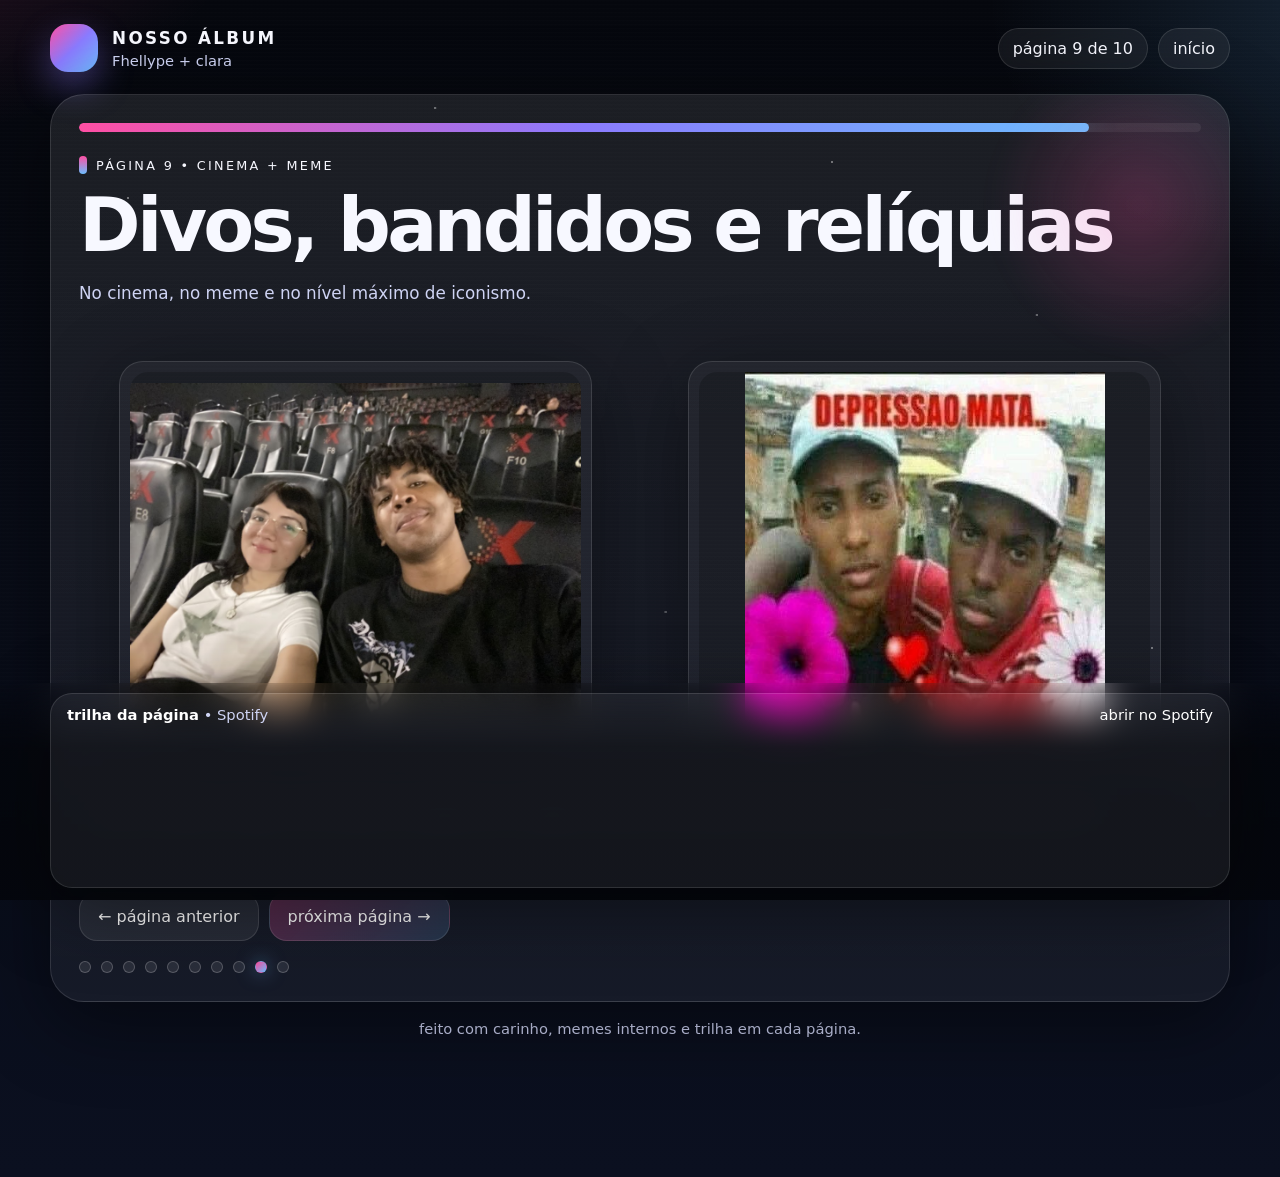
<file: page9.html>
<!DOCTYPE html>
<html lang="pt-BR">
<head>
  <meta charset="UTF-8">
  <meta name="viewport" content="width=device-width, initial-scale=1.0">
  <title>Divos, bandidos e relíquias</title>
  <link rel="stylesheet" href="css/style.css">
</head>
<body data-page="9">
  <div class="bg-noise"></div>
  <div class="bg-stars"></div>
  <div class="screen-lines"></div>
  <div class="page-turn-overlay"><div class="page-turn-sheet"></div></div>

  <main class="wrap">
    <header class="topbar">
      <div class="brand">
        <div class="brand-mark"></div>
        <div>
          <h1>Nosso álbum</h1>
          <p>Fhellype + clara</p>
        </div>
      </div>
      <div class="top-actions">
        <span class="pill">página 9 de 10</span>
        <a class="ghost-btn" href="index.html" data-nav>início</a>
      </div>
    </header>

    <section class="hero">
      <div class="hero-inner">
        <div class="progress"><span></span></div>

        <div class="page-layout">
          <div class="story">
            <div class="netflix-kicker"><span class="bar"></span><span>página 9 • Cinema + meme</span></div>
            <h2>Divos, bandidos e relíquias</h2>
            <p class="subtitle">No cinema, no meme e no nível máximo de iconismo.</p>
          </div>

          <div class="photo-strip"><figure class="photo-frame"><img src="images/page9_photo_1.png" alt=""></figure><figure class="photo-frame"><img src="images/page9_pair_2.png" alt=""></figure></div>

          <div class="story-box">
            <p>Nos 2 é ladrao, reliquia, chef, tlgd né. bandido mal. maldoso, terrivel, mas samos muito divos tambem, amos ser gay com vc.</p>
          </div>

          <div class="page-nav">
            <a class="btn" href="page8.html" data-nav data-prev>← página anterior</a>
            <a class="btn primary" href="page10.html" data-nav data-next>próxima página →</a>
          </div>

          <div class="dots"><a class="dot" href="page1.html" data-nav aria-label="Página 1"></a><a class="dot" href="page2.html" data-nav aria-label="Página 2"></a><a class="dot" href="page3.html" data-nav aria-label="Página 3"></a><a class="dot" href="page4.html" data-nav aria-label="Página 4"></a><a class="dot" href="page5.html" data-nav aria-label="Página 5"></a><a class="dot" href="page6.html" data-nav aria-label="Página 6"></a><a class="dot" href="page7.html" data-nav aria-label="Página 7"></a><a class="dot" href="page8.html" data-nav aria-label="Página 8"></a><a class="dot active" href="page9.html" data-nav aria-label="Página 9"></a><a class="dot" href="page10.html" data-nav aria-label="Página 10"></a></div>
        </div>
      </div>
    </section>

    <div class="footer">feito com carinho, memes internos e trilha em cada página.</div>
  </main>

  
<div class="music-dock">
  <div class="music-inner">
    <div class="music-head">
      <span><strong>trilha da página</strong> • Spotify</span>
      <a href="https://open.spotify.com/track/29caulxU0jxucdVIyhSJTc" target="_blank">abrir no Spotify</a>
    </div>
    <iframe style="border:0" src="https://open.spotify.com/embed/track/29caulxU0jxucdVIyhSJTc?utm_source=generator&theme=0" width="100%" height="152" loading="lazy" allow="autoplay; clipboard-write; encrypted-media; fullscreen; picture-in-picture"></iframe>
  </div>
</div>

  <script src="js/app.js"></script>
</body>
</html>
</file>
<file: css/style.css>
:root{
  --bg:#05070d;
  --bg2:#0b1020;
  --panel:rgba(255,255,255,.08);
  --line:rgba(255,255,255,.12);
  --text:#f7f8ff;
  --muted:#cfd4f4;
  --pink:#ff4fa3;
  --violet:#8b7bff;
  --blue:#6dbdff;
  --radius:28px;
  --shadow:0 20px 80px rgba(0,0,0,.45);
}

*{box-sizing:border-box}
html{scroll-behavior:smooth}
body{
  margin:0;
  font-family:Inter, system-ui, -apple-system, Segoe UI, Roboto, Arial, sans-serif;
  color:var(--text);
  background:
    radial-gradient(1000px 600px at -15% -10%, rgba(255,79,163,.18), transparent 45%),
    radial-gradient(1000px 680px at 110% 0%, rgba(109,189,255,.18), transparent 42%),
    linear-gradient(180deg, var(--bg), var(--bg2));
  min-height:100vh;
  overflow-x:hidden;
  opacity:1;
  transition:opacity .28s ease;
}
.bg-noise,.bg-stars,.screen-lines{
  position:fixed; inset:0; pointer-events:none; z-index:0;
}
.bg-noise{
  opacity:.06;
  background-image:
    linear-gradient(0deg, transparent 24%, rgba(255,255,255,.16) 25%, transparent 26%, transparent 74%, rgba(255,255,255,.1) 75%, transparent 76%, transparent),
    linear-gradient(90deg, transparent 24%, rgba(255,255,255,.08) 25%, transparent 26%, transparent 74%, rgba(255,255,255,.08) 75%, transparent 76%, transparent);
  background-size:4px 4px;
}
.bg-stars{
  opacity:.42;
  background-image:
    radial-gradient(circle at 10% 22%, rgba(255,255,255,.9) 0 1px, transparent 1.5px),
    radial-gradient(circle at 17% 77%, rgba(255,255,255,.75) 0 1px, transparent 1.5px),
    radial-gradient(circle at 34% 12%, rgba(255,255,255,.85) 0 1px, transparent 1.5px),
    radial-gradient(circle at 52% 68%, rgba(255,255,255,.7) 0 1px, transparent 1.5px),
    radial-gradient(circle at 65% 18%, rgba(255,255,255,.9) 0 1px, transparent 1.5px),
    radial-gradient(circle at 81% 35%, rgba(255,255,255,.8) 0 1px, transparent 1.5px),
    radial-gradient(circle at 90% 72%, rgba(255,255,255,.9) 0 1px, transparent 1.5px);
  animation:starsFloat 24s linear infinite;
}
.screen-lines{
  opacity:.05;
  background:repeating-linear-gradient(to bottom, rgba(255,255,255,.25) 0px, rgba(255,255,255,.25) 1px, transparent 2px, transparent 4px);
}
@keyframes starsFloat{from{transform:translateY(0)}to{transform:translateY(-18px)}}

.wrap{
  position:relative; z-index:1;
  width:min(1180px, calc(100% - 28px));
  margin:0 auto;
  padding:24px 0 140px;
}
.topbar{
  display:flex; justify-content:space-between; align-items:center;
  gap:14px; margin-bottom:22px; flex-wrap:wrap;
}
.brand{display:flex; align-items:center; gap:14px}
.brand-mark{
  width:48px; height:48px; border-radius:18px;
  background:linear-gradient(135deg,var(--pink),var(--violet),var(--blue));
  box-shadow:0 15px 35px rgba(139,123,255,.4);
}
.brand h1{
  margin:0; font-size:1.05rem; letter-spacing:.14em; text-transform:uppercase;
}
.brand p{margin:4px 0 0; color:var(--muted); font-size:.92rem}
.top-actions{display:flex; gap:10px; flex-wrap:wrap; align-items:center}
.pill,.ghost-btn,.nav-chip{
  border:1px solid var(--line);
  background:rgba(255,255,255,.06);
  color:var(--text);
  text-decoration:none;
  border-radius:999px;
  padding:10px 14px;
  backdrop-filter:blur(18px);
}
.hero,.opening-box{
  position:relative;
  overflow:hidden;
  border-radius:34px;
  border:1px solid var(--line);
  background:linear-gradient(180deg, rgba(255,255,255,.09), rgba(255,255,255,.05));
  box-shadow:var(--shadow);
}
.hero::before,.opening-box::before{
  content:""; position:absolute; width:340px; height:340px; right:-80px; top:-60px;
  background:radial-gradient(circle, rgba(255,79,163,.22), transparent 62%);
  filter:blur(10px);
}
.hero-inner,.opening-box{padding:28px}
.progress{
  width:100%; height:9px; border-radius:999px; overflow:hidden;
  background:rgba(255,255,255,.07); margin-bottom:24px;
}
.progress > span{
  display:block; height:100%; width:0;
  border-radius:999px;
  background:linear-gradient(90deg,var(--pink),var(--violet),var(--blue));
  box-shadow:0 0 30px rgba(109,189,255,.45);
  transition:width .9s cubic-bezier(.16,1,.3,1);
}
.netflix-kicker{
  display:inline-flex; align-items:center; gap:9px;
  text-transform:uppercase; letter-spacing:.18em; font-size:.8rem; margin-bottom:16px;
}
.netflix-kicker .bar{
  width:8px; height:18px; border-radius:999px;
  background:linear-gradient(180deg,var(--pink),var(--blue));
}
.opening-title,.story h2{
  font-size:clamp(2.5rem,5.8vw,5.4rem);
  line-height:.96; letter-spacing:-.05em; margin:0 0 12px;
}
.opening-text,.subtitle{
  color:var(--muted); line-height:1.82; font-size:1.05rem; max-width:64ch;
}
.chips,.actions,.page-nav,.dots{
  display:flex; gap:10px; flex-wrap:wrap;
}
.actions,.page-nav{margin-top:20px}
.btn{
  display:inline-flex; align-items:center; justify-content:center; gap:8px;
  text-decoration:none; color:#fff; padding:14px 18px; min-width:160px;
  border-radius:18px; border:1px solid var(--line);
  background:rgba(255,255,255,.08);
  transition:transform .2s ease, background .2s ease;
}
.btn:hover{transform:translateY(-2px); background:rgba(255,255,255,.14)}
.btn.primary{background:linear-gradient(135deg, rgba(255,79,163,.28), rgba(109,189,255,.18))}
.note{margin-top:14px; color:var(--muted); font-size:.92rem}

.page-layout{
  display:grid;
  gap:20px;
}
.photo-strip{
  display:grid;
  gap:16px;
  grid-template-columns:repeat(2, minmax(0,1fr));
}
.photo-strip.three{
  grid-template-columns:repeat(3, minmax(0,1fr));
}
.photo-frame{
  border:1px solid var(--line);
  background:rgba(255,255,255,.04);
  box-shadow:var(--shadow);
  border-radius:24px;
  overflow:hidden;
  padding:10px;
}
.photo-frame img{
  width:100%;
  height:360px;
  object-fit:contain;
  display:block;
  border-radius:18px;
  background:rgba(0,0,0,.2);
}
.story-box{
  border:1px solid var(--line);
  background:rgba(4,8,18,.36);
  border-radius:26px;
  padding:20px 20px 6px;
}
.story-box p{margin:0 0 15px; line-height:1.85; font-size:1rem}
.music-dock{
  position:fixed; left:0; right:0; bottom:0; z-index:6;
  padding:10px 12px 12px;
  background:linear-gradient(180deg, rgba(5,7,13,0), rgba(5,7,13,.88) 30%, rgba(5,7,13,.96));
  backdrop-filter:blur(18px);
}
.music-inner{
  width:min(1180px, calc(100% - 8px)); margin:0 auto;
  border:1px solid var(--line);
  background:rgba(255,255,255,.06);
  border-radius:22px; overflow:hidden; box-shadow:var(--shadow);
}
.music-head{
  display:flex; justify-content:space-between; align-items:center; gap:12px;
  padding:12px 16px 8px; color:var(--muted); font-size:.92rem;
}
.music-head strong,.music-head a{color:#fff}
.music-head a{text-decoration:none}
.dot{
  width:12px; height:12px; border-radius:999px;
  display:inline-block; border:1px solid rgba(255,255,255,.22);
  background:rgba(255,255,255,.09);
}
.dot.active{
  background:linear-gradient(135deg,var(--pink),var(--blue));
  box-shadow:0 0 18px rgba(109,189,255,.52); border-color:transparent;
}
.footer{text-align:center; color:var(--muted); font-size:.92rem; margin-top:18px}

.page-turn-overlay{
  position:fixed; inset:0; z-index:50; pointer-events:none; display:none;
}
.page-turn-overlay.active{display:block}
.page-turn-sheet{
  position:absolute; inset:0;
  background:
    linear-gradient(90deg, rgba(5,7,13,0) 0%, rgba(255,255,255,.04) 45%, rgba(255,255,255,.14) 50%, rgba(0,0,0,.25) 55%, rgba(5,7,13,.96) 100%);
  transform-origin:left center;
  animation:pageTurn .72s cubic-bezier(.55,.08,.21,.99) forwards;
}
@keyframes pageTurn{
  0%{transform:perspective(1400px) rotateY(0deg)}
  100%{transform:perspective(1400px) rotateY(-88deg)}
}

@media (max-width:900px){
  .photo-strip,.photo-strip.three{grid-template-columns:1fr}
  .photo-frame img{height:300px}
}
@media (max-width:640px){
  .wrap{width:min(100% - 14px, 1180px); padding-top:16px}
  .hero,.opening-box{border-radius:26px}
  .hero-inner,.opening-box{padding:18px}
  .photo-frame img{height:260px}
}
</file>
